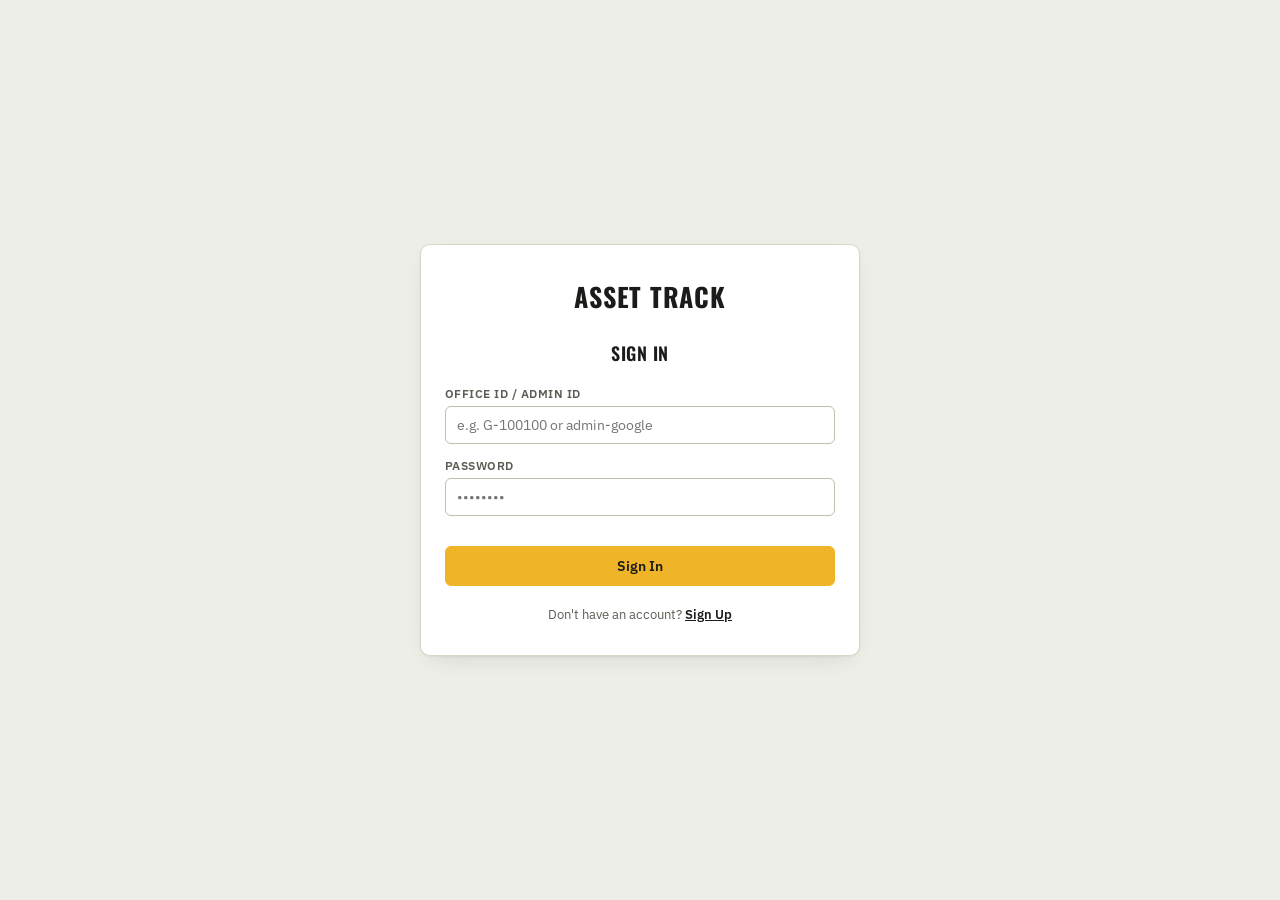
<file: index.html>
<!DOCTYPE html>
<html lang="en">
<head>
<meta charset="UTF-8">
<meta name="viewport" content="width=device-width, initial-scale=1.0, maximum-scale=1">
<title>ASSET TRACK — Inventory & Equipment Tracker</title>
<link rel="preconnect" href="https://fonts.googleapis.com">
<link rel="preconnect" href="https://fonts.gstatic.com" crossorigin>
<link href="https://fonts.googleapis.com/css2?family=Oswald:wght@500;600;700&family=IBM+Plex+Sans:wght@400;500;600;700&family=IBM+Plex+Mono:wght@400;500;600&display=swap" rel="stylesheet">
<script src="html5-qrcode.min.js"></script>
<script src="qrcode.min.js"></script>
<script src="supabase-js.js"></script>
<script src="xlsx.full.min.js"></script>
<link rel="icon" href="data:image/svg+xml,<svg xmlns=%22http://www.w3.org/2000/svg%22 viewBox=%220 0 100 100%22><text y=%22.9em%22 font-size=%2290%22>📦</text></svg>">
<link rel="stylesheet" href="style.css">
</head>
<body>
<div id="auth-root"></div>
<div id="app" style="display:none;">
  <nav class="sidebar">
    <div class="brand">
      <div class="display"><span class="rivet"></span>Asset Track</div>
      <div class="sub">Shared inventory · team-wide</div>
    </div>
    <ul class="navlist" id="navlist"></ul>
    <div class="sidebar-foot" id="sidebar-user-info">
      <div class="whoami">Logged as</div>
      <div id="sidebar-username" style="font-size:13px; font-weight:600; color:#fff; overflow:hidden; text-overflow:ellipsis; white-space:nowrap; margin-bottom:4px;">User Name</div>
      <div id="sidebar-userrole" style="font-size:10px; color:#B7B8A8; text-transform:uppercase; letter-spacing:0.05em; margin-bottom:10px;">Role · Company</div>
      <div id="sidebar-switch-container"></div>
      <button class="btn btn-sm btn-danger" id="logout-btn" style="width:100%; justify-content:center;">Logout</button>
    </div>
  </nav>

  <main id="main">
    <div class="mobile-topbar">
      <span class="rivet"></span>
      <span class="display">Asset Track</span>
      <div id="mobile-admin-actions" style="margin-left:auto; display:flex; gap:6px; align-items:center;"></div>
      <button class="btn btn-sm btn-danger" id="mobile-logout-btn" style="margin-left:6px; font-size:11px; padding:4px 8px;">Logout</button>
    </div>
    <div id="view-root"></div>
  </main>
</div>

<div id="modal-root"></div>
<div class="toast" id="toast"></div>

<script src="app.js"></script>
</body>
</html>
</file>
<file: style.css>
:root{
  --bg:#EDEEE8;
  --surface:#FFFFFF;
  --surface-alt:#F5F3EA;
  --ink:#1B1C19;
  --ink-soft:#5B5D53;
  --ink-faint:#8B8D80;
  --line:#D9D6C7;
  --line-strong:#C3BFA9;
  --accent:#F0B429;
  --accent-ink:#1B1C19;
  --status-in:#2F6E4C;
  --status-in-bg:#E4F0E6;
  --status-out:#B4522A;
  --status-out-bg:#F5E4DA;
  --danger:#B23A2E;
  --shadow: 0 1px 2px rgba(27,28,25,0.06), 0 8px 24px -12px rgba(27,28,25,0.18);
}
*{box-sizing:border-box;}
html,body{margin:0;padding:0;}
body{
  background:var(--bg);
  color:var(--ink);
  font-family:'IBM Plex Sans', sans-serif;
  -webkit-font-smoothing:antialiased;
  min-height:100vh;
}
.display{font-family:'Oswald', sans-serif; text-transform:uppercase; letter-spacing:0.03em;}
.mono{font-family:'IBM Plex Mono', monospace;}
button{font-family:inherit; cursor:pointer;}
::selection{background:var(--accent); color:var(--accent-ink);}

/* ---------- App shell ---------- */
#app{display:flex; min-height:100vh;}
.sidebar{
  width:220px; flex-shrink:0; background:var(--ink); color:#F5F3EA;
  display:flex; flex-direction:column; padding:24px 0;
  position:sticky; top:0; height:100vh;
}
.brand{
  padding:0 22px 22px 22px; border-bottom:1px solid rgba(245,243,234,0.12); margin-bottom:14px;
}
.brand .display{font-size:20px; font-weight:700; letter-spacing:0.06em; color:#fff; display:flex; align-items:center; gap:8px;}
.brand .rivet{width:8px; height:8px; border-radius:50%; background:var(--accent); display:inline-block;}
.brand .sub{font-size:10.5px; color:#B7B8A8; margin-top:4px; letter-spacing:0.08em; text-transform:uppercase;}

.navlist{list-style:none; margin:0; padding:0; flex:1;}
.navitem{
  display:flex; align-items:center; gap:10px; padding:11px 22px; font-size:13.5px;
  color:#D6D6C8; cursor:pointer; border-left:3px solid transparent; user-select:none;
  letter-spacing:0.02em;
}
.navitem svg{width:16px; height:16px; opacity:0.85; flex-shrink:0;}
.navitem:hover{background:rgba(245,243,234,0.06); color:#fff;}
.navitem.active{background:rgba(240,180,41,0.12); border-left-color:var(--accent); color:#fff; font-weight:500;}

.sidebar-foot{padding:14px 22px 0 22px; border-top:1px solid rgba(245,243,234,0.12); margin-top:10px;}
.whoami{font-size:11px; color:#9A9C8C; margin-bottom:6px; letter-spacing:0.04em; text-transform:uppercase;}

main{flex:1; min-width:0; padding:28px 34px 60px 34px;}

.topbar{display:flex; align-items:flex-start; justify-content:space-between; gap:16px; margin-bottom:22px; flex-wrap:wrap;}
.pagetitle{font-size:26px; font-weight:600; letter-spacing:0.01em;}
.pagesub{color:var(--ink-soft); font-size:13.5px; margin-top:4px;}

.stats-row{display:flex; gap:10px; flex-wrap:wrap;}
.stat-chip{
  background:var(--surface); border:1px solid var(--line); border-radius:6px;
  padding:9px 14px; min-width:88px; box-shadow:var(--shadow);
}
.stat-chip .n{font-family:'Oswald',sans-serif; font-size:22px; font-weight:600; line-height:1;}
.stat-chip .l{font-size:10.5px; color:var(--ink-soft); text-transform:uppercase; letter-spacing:0.06em; margin-top:3px;}

.btn{
  display:inline-flex; align-items:center; gap:7px; border:1px solid var(--line-strong);
  background:var(--surface); color:var(--ink); padding:9px 15px; border-radius:6px;
  font-size:13.5px; font-weight:500; transition:transform .08s ease;
}
.btn:hover{background:var(--surface-alt);}
.btn:active{transform:scale(0.98);}
.btn-primary{background:var(--accent); border-color:var(--accent); color:var(--accent-ink); font-weight:600;}
.btn-primary:hover{background:#e2a71f;}
.btn-danger{border-color:var(--danger); color:var(--danger); background:transparent;}
.btn-danger:hover{background:var(--status-out-bg);}
.btn-sm{padding:6px 11px; font-size:12.5px;}
.btn:disabled{opacity:0.5; cursor:not-allowed;}
.btn svg{width:15px; height:15px;}

/* ---------- Filters ---------- */
.filterbar{
  display:flex; gap:8px; flex-wrap:wrap; margin-bottom:18px; align-items:center;
}
.search-wrap{position:relative; flex:1; min-width:220px;}
.search-wrap svg{position:absolute; left:11px; top:50%; transform:translateY(-50%); width:15px; height:15px; color:var(--ink-faint);}
.search-input{
  width:100%; padding:9px 12px 9px 32px; border:1px solid var(--line-strong); border-radius:6px;
  font-size:13.5px; background:var(--surface); font-family:inherit;
}
select.filter-select{
  padding:9px 10px; border:1px solid var(--line-strong); border-radius:6px; background:var(--surface);
  font-size:13px; font-family:inherit; color:var(--ink);
}

/* ---------- Asset tag cards ---------- */
.tag-grid{
  display:grid; grid-template-columns:repeat(auto-fill, minmax(272px, 1fr)); gap:14px;
}
.asset-tag{
  background:var(--surface); border:1px solid var(--line); border-radius:8px; position:relative;
  box-shadow:var(--shadow); overflow:hidden; cursor:pointer; transition:box-shadow .12s ease, transform .12s ease;
}
.asset-tag:hover{transform:translateY(-1px); box-shadow:0 2px 4px rgba(27,28,25,0.08), 0 14px 28px -14px rgba(27,28,25,0.28);}
.asset-tag .stripe{height:5px; width:100%;}
.stripe.in{background:var(--status-in);}
.stripe.out{background:var(--status-out);}
.asset-tag-body{padding:14px 14px 12px 18px; position:relative;}
.rivet-hole{
  position:absolute; left:7px; top:16px; width:9px; height:9px; border-radius:50%;
  background:var(--bg); border:1px solid var(--line-strong);
}
.asset-tag-body .name{font-weight:600; font-size:15px; margin-bottom:2px; padding-right:60px;}
.asset-tag-body .cat{font-size:11.5px; color:var(--ink-soft); margin-bottom:10px;}
.asset-tag-body .code{font-family:'IBM Plex Mono', monospace; font-size:12px; color:var(--ink-soft); letter-spacing:0.03em;}
.status-pill{
  position:absolute; top:14px; right:14px; font-size:10px; font-weight:600; text-transform:uppercase;
  letter-spacing:0.05em; padding:3px 8px; border-radius:20px;
}
.status-pill.in{background:var(--status-in-bg); color:var(--status-in);}
.status-pill.out{background:var(--status-out-bg); color:var(--status-out);}
.tag-meta{display:flex; justify-content:space-between; align-items:flex-end; margin-top:10px; font-size:11.5px; color:var(--ink-faint);}
.tag-meta .qty{font-family:'Oswald',sans-serif; font-size:15px; font-weight:600; color:var(--ink);}

.empty-state{
  text-align:center; padding:60px 20px; color:var(--ink-soft); border:1.5px dashed var(--line-strong);
  border-radius:10px; background:var(--surface-alt);
}
.empty-state .display{font-size:15px; color:var(--ink); margin-bottom:6px;}

/* ---------- Modal ---------- */
.modal-overlay{
  position:fixed; inset:0; background:rgba(27,28,25,0.55); display:flex; align-items:center; justify-content:center;
  z-index:100; padding:20px; backdrop-filter:blur(1px);
}
.modal{
  background:var(--surface); border-radius:10px; width:100%; max-width:480px; max-height:88vh; overflow-y:auto;
  box-shadow:0 24px 60px -12px rgba(0,0,0,0.4);
}
.modal-head{
  padding:18px 22px; border-bottom:1px solid var(--line); display:flex; justify-content:space-between; align-items:center;
  position:sticky; top:0; background:var(--surface); z-index:1;
}
.modal-head h3{margin:0; font-size:17px; font-weight:600;}
.modal-close{background:none; border:none; font-size:20px; color:var(--ink-soft); line-height:1; padding:4px;}
.modal-body{padding:20px 22px;}
.modal-foot{padding:16px 22px; border-top:1px solid var(--line); display:flex; gap:8px; justify-content:flex-end;}

.field{margin-bottom:14px;}
.field label{display:block; font-size:12px; font-weight:600; color:var(--ink-soft); margin-bottom:5px; text-transform:uppercase; letter-spacing:0.04em;}
.field input, .field select, .field textarea{
  width:100%; padding:9px 11px; border:1px solid var(--line-strong); border-radius:6px; font-size:14px; font-family:inherit; background:var(--surface);
}
.field textarea{resize:vertical; min-height:60px;}
.field-row{display:flex; gap:10px;}
.field-row .field{flex:1;}
.field-hint{font-size:11.5px; color:var(--ink-faint); margin-top:4px;}
.inline-scan-btn{display:flex; gap:8px;}
.inline-scan-btn input{flex:1;}

/* ---------- Detail modal ---------- */
.detail-status-row{display:flex; align-items:center; justify-content:space-between; margin-bottom:16px;}
.detail-code{font-family:'IBM Plex Mono',monospace; font-size:13px; color:var(--ink-soft);}
.detail-grid{display:grid; grid-template-columns:1fr 1fr; gap:12px; margin-bottom:16px;}
.detail-item{background:var(--surface-alt); border:1px solid var(--line); border-radius:6px; padding:10px 12px;}
.detail-item .l{font-size:10.5px; text-transform:uppercase; color:var(--ink-faint); letter-spacing:0.05em; margin-bottom:3px;}
.detail-item .v{font-size:14px; font-weight:500;}
.qr-wrap{display:flex; flex-direction:column; align-items:center; gap:8px; padding:16px; background:var(--surface-alt); border:1px dashed var(--line-strong); border-radius:8px; margin-top:6px;}
#qrcode-render{background:#fff; padding:8px; border-radius:4px;}

/* ---------- Scan view ---------- */
.scan-panel{
  max-width:520px; margin:0 auto; background:var(--surface); border:1px solid var(--line); border-radius:10px;
  padding:24px; box-shadow:var(--shadow); text-align:center;
}
#reader{width:100%; border-radius:8px; overflow:hidden; background:#111;}
.scan-status{font-size:13px; color:var(--ink-soft); margin-top:12px; min-height:18px;}
.manual-entry{margin-top:20px; padding-top:20px; border-top:1px solid var(--line); text-align:left;}
.manual-entry label{display:block; font-size:12px; font-weight:600; color:var(--ink-soft); margin-bottom:6px; text-transform:uppercase; letter-spacing:0.04em;}
.manual-entry-row{display:flex; gap:8px;}
.manual-entry-row input{flex:1; padding:10px 12px; border:1px solid var(--line-strong); border-radius:6px; font-family:'IBM Plex Mono',monospace; font-size:14px;}

/* ---------- Activity log ---------- */
.log-list{display:flex; flex-direction:column; gap:0; background:var(--surface); border:1px solid var(--line); border-radius:8px; overflow:hidden; box-shadow:var(--shadow);}
.log-row{display:flex; align-items:center; gap:12px; padding:12px 16px; border-bottom:1px solid var(--line);}
.log-row:last-child{border-bottom:none;}
.log-dot{width:9px; height:9px; border-radius:50%; flex-shrink:0;}
.log-dot.in{background:var(--status-in);}
.log-dot.out{background:var(--status-out);}
.log-dot.add{background:var(--accent);}
.log-dot.edit{background:#8B8D80;}
.log-dot.delete{background:var(--danger);}
.log-main{flex:1; min-width:0;}
.log-main .t{font-size:13.5px;}
.log-main .t b{font-weight:600;}
.log-main .m{font-size:11.5px; color:var(--ink-faint); margin-top:2px;}
.log-time{font-size:11.5px; color:var(--ink-faint); white-space:nowrap; font-family:'IBM Plex Mono',monospace;}

/* ---------- Dashboard ---------- */
.dash-grid{display:grid; grid-template-columns:2fr 1.2fr; gap:20px; align-items:start;}
.panel{background:var(--surface); border:1px solid var(--line); border-radius:10px; padding:20px; box-shadow:var(--shadow);}
.panel h3{margin:0 0 14px 0; font-size:14px; text-transform:uppercase; letter-spacing:0.05em; color:var(--ink-soft); font-weight:600;}
.cat-bar-row{display:flex; align-items:center; gap:10px; margin-bottom:10px; font-size:13px;}
.cat-bar-row .cn{width:110px; flex-shrink:0; color:var(--ink-soft); overflow:hidden; text-overflow:ellipsis; white-space:nowrap;}
.cat-bar-track{flex:1; height:7px; background:var(--surface-alt); border-radius:4px; overflow:hidden;}
.cat-bar-fill{height:100%; background:var(--accent); border-radius:4px;}
.cat-bar-n{width:24px; text-align:right; font-family:'IBM Plex Mono',monospace; font-size:12px; color:var(--ink-soft);}

.quick-actions{display:flex; flex-direction:column; gap:8px;}
.quick-actions .btn{justify-content:flex-start;}

.toast{
  position:fixed; bottom:24px; left:50%; transform:translateX(-50%) translateY(0); background:var(--ink); color:#fff;
  padding:11px 18px; border-radius:7px; font-size:13.5px; box-shadow:0 10px 30px rgba(0,0,0,0.3); z-index:200;
  opacity:0; transition:opacity .2s ease, transform .2s ease; pointer-events:none; max-width:90vw; text-align:center;
}
.toast.show{opacity:1; transform:translateX(-50%) translateY(-6px);}

/* ---------- Auth View ---------- */
#auth-root {
  display: none;
  align-items: center;
  justify-content: center;
  min-height: 100vh;
  background: var(--bg);
  padding: 24px;
  width: 100%;
}
.auth-card {
  background: var(--surface);
  border: 1px solid var(--line);
  border-radius: 10px;
  padding: 32px 24px;
  box-shadow: var(--shadow);
  width: 100%;
  max-width: 440px;
}
.auth-card.wide {
  max-width: 520px;
}
.auth-logo {
  display: flex;
  justify-content: center;
  align-items: center;
  gap: 8px;
  margin-bottom: 24px;
}
.auth-logo .display {
  font-size: 26px;
  font-weight: 700;
}
.auth-title {
  font-size: 18px;
  font-weight: 600;
  margin-bottom: 20px;
  text-align: center;
}
.auth-link {
  color: var(--accent-ink);
  font-weight: 600;
  text-decoration: underline;
  cursor: pointer;
}

/* ---------- Mobile ---------- */
.mobile-topbar{display:none;}
@media (max-width: 860px){
  #app{flex-direction:column;}
  .sidebar{
    position:fixed; bottom:0; left:0; right:0; top:auto; width:100%; height:auto; flex-direction:row;
    padding:0; z-index:50; box-shadow:0 -4px 16px rgba(0,0,0,0.2);
  }
  .brand, .sidebar-foot{display:none;}
  .navlist{display:flex; width:100%;}
  .navitem{flex:1; flex-direction:column; justify-content:center; padding:9px 4px; border-left:none; border-top:3px solid transparent; font-size:10.5px; gap:4px; text-align:center;}
  .navitem.active{border-left:none; border-top-color:var(--accent);}
  main{padding:18px 16px 90px 16px;}
  .dash-grid{grid-template-columns:1fr;}
  .mobile-topbar{
    display:flex; align-items:center; gap:8px; margin-bottom:16px; position:sticky; top:0;
    background:var(--bg); padding:6px 0; z-index:10; width: 100%;
  }
  .mobile-topbar .display{font-size:17px; font-weight:700;}
  .mobile-topbar .rivet{width:7px; height:7px; border-radius:50%; background:var(--accent); display:inline-block;}
  .detail-grid{grid-template-columns:1fr 1fr;}
}

/* ---------- Tables ---------- */
.table-wrap {
  width: 100%;
  overflow-x: auto;
  border: 1px solid var(--line);
  border-radius: 8px;
  background: var(--surface);
  margin-top: 10px;
}
.data-table {
  width: 100%;
  border-collapse: collapse;
  text-align: left;
  font-size: 13.5px;
}
.data-table th, .data-table td {
  padding: 12px 16px;
  border-bottom: 1px solid var(--line);
  vertical-align: middle;
}
.data-table th {
  background: var(--surface-alt);
  font-weight: 600;
  color: var(--ink-soft);
  text-transform: uppercase;
  font-size: 11px;
  letter-spacing: 0.05em;
}
.data-table tr:last-child td {
  border-bottom: none;
}
.data-table tbody tr:hover {
  background: var(--surface-alt);
}
</file>
